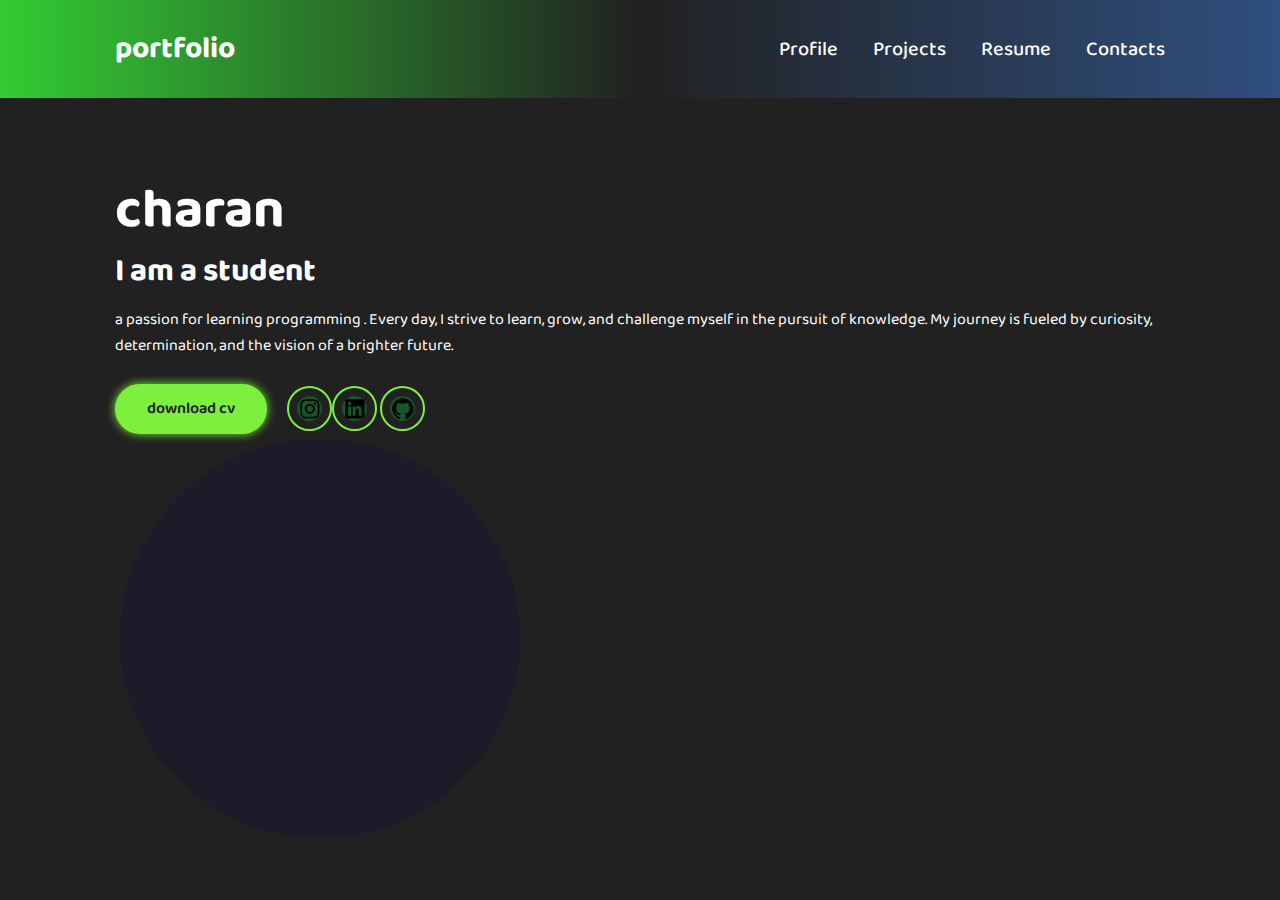
<file: index.html>
<!DOCTYPE html>
<html lang="en">

<head>
    <meta charset="UTF-8">
    <meta name="viewport" content="width=device-width, initial-scale=1.0">
    <title>Document</title>
    <link rel="stylesheet" href="style.css" class="css">
    <!-- <link href='<LINK_TO_DOWNLOADED_FONT_CSS>' rel='stylesheet'> -->
</head>

<body>
    <nav class="navbar">
        <a href="/" class="logo">portfolio</a>
        <ul class"list">
            <li><a href="profile.html" class="" active>Profile</a></li>
            <li><a href="projects.html">Projects</a></li>
            <li><a href="resume.html">Resume</a></li>
            <li><a href="contacts.html">Contacts</a></li>
        </ul>
        <!-- <hr> -->
    </nav>

    <section class="home">
        <div class="info">
            <h1> charan</h1>
            <h2>I am a student</h2>
            <p>a passion for learning programming . Every day, I strive to learn, grow, and challenge myself in the
                pursuit of knowledge. My journey is fueled by curiosity, determination, and the vision of a brighter
                future.
            </p>
            <div class="button">
                <a href="resume.html" class="btn">download cv</a>
                <div class="sci">
                    <a href="www.instagram.com"><img src="insta.png" height="25" " </a>
    <a href="www.linkedin.com"><img src=" linkedin.png" height="25px"></a>
                    <a href="www.github.com"><img src="github.png" height="25px"></a>
                    <!-- <a href=""></a> -->
                </div>
            </div>
            <div class="img-box">
                <div class="img-item">
                    <!-- <img src="img.jpg"  alt="charan" class="img"> -->
                </div>
            </div>
        </div>
    </section>
</body>

</html>
</file>
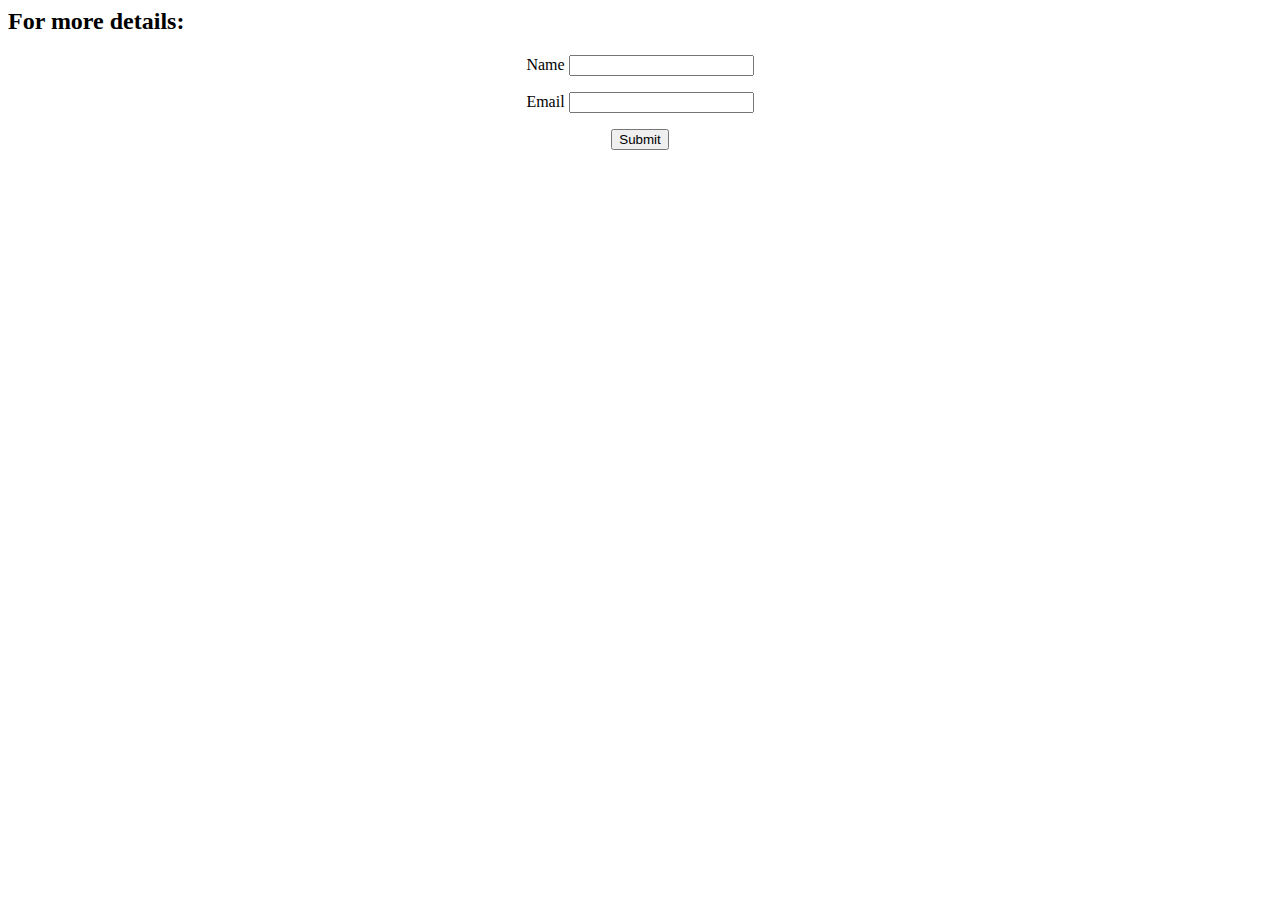
<file: contacts.html>
<html>
    <head>
        <meta charset="UTF-8">
        <meta name="viewport" content="width=device-width, initial-scale=1.0">
        </head>
        <body>
            <h2>For more details: </h2>

<form action="post">
    <p align="center"><label for=""name">Name</label>
    <input type="text" id="name" name="name" required>
    <br></p>
    <p align="center"><label for=""email">Email</label>
    <input type="text" id="email" name="email" required>
    <br>
    </p>
    <p align="center"><input type="submit" value="Submit"></p>
        </body>
</html>
</file>
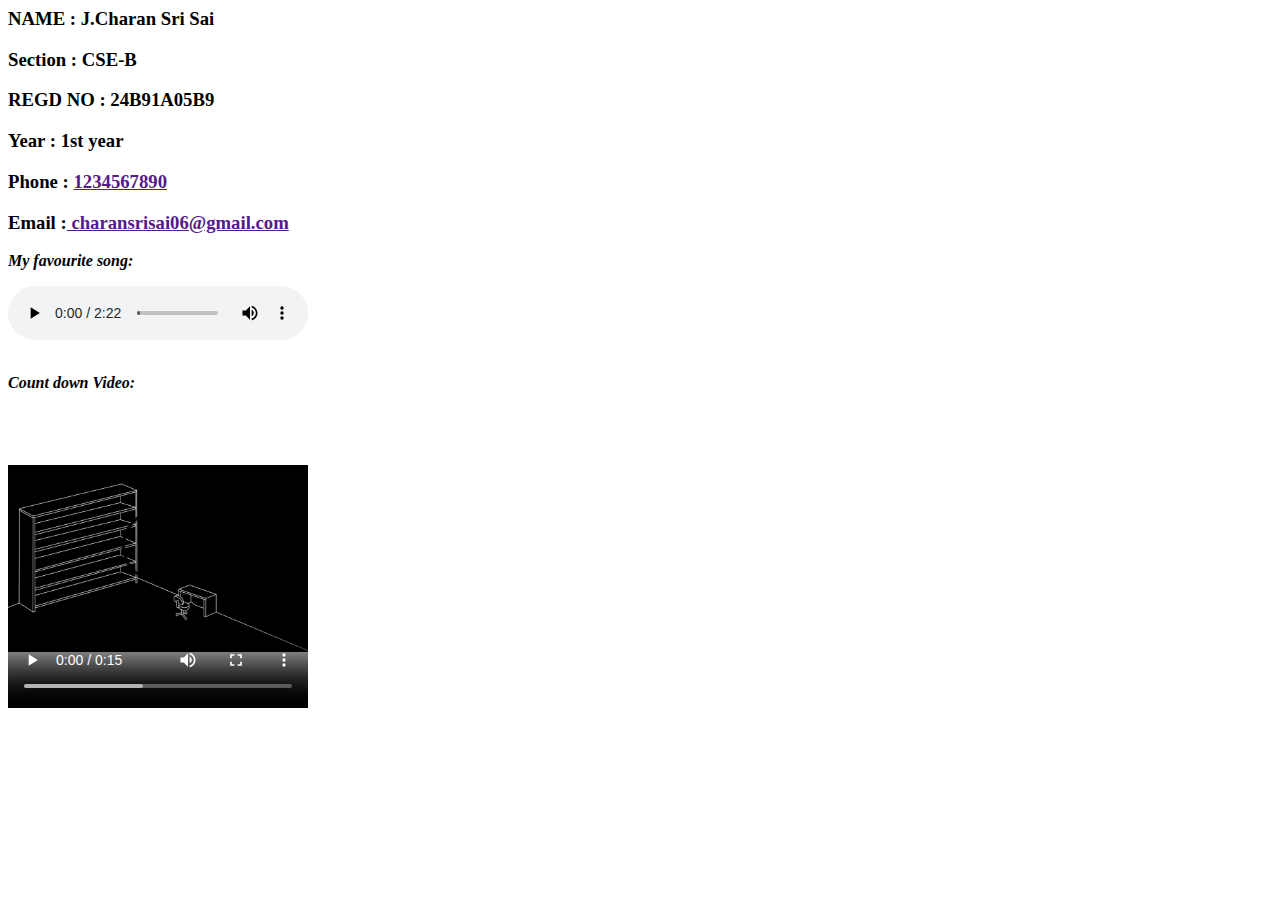
<file: profile.html>
<html>
    <!-- <html lang="en"> -->
        <head>
            <meta charset="UTF-8">
            <meta name="viewport" content="width=device-width, initial-scale=1.0">
            </head>
        <body>
            <h3>NAME : J.Charan Sri Sai</h3>
            <h3>Section : CSE-B</h3>
            <h3>REGD NO : 24B91A05B9</h3>
            <h3>Year : 1st year</h3>
            <h3>Phone : <a href="">1234567890</a></h3>
            <h3>Email :<a href=""> charansrisai06@gmail.com</a></h3>
<p><em><b>My favourite song:</b></em></p>
<audio src="dark.mp3" controls ></audio>
<br><br>
<p><em><b>Count down Video:</b></em></p>
<video src="vid.mp4" controls width="300" height="300" poster="thumb.jpg"></video>
        </body>
    
</html>
</file>
<file: style.css>
@import url('https://fonts.googleapis.com/css2?family=Baloo+Bhai+2:wght@400..800&family=Poppins:ital,wght@0,100;0,200;0,300;0,400;0,500;0,600;0,700;0,800;0,900;1,100;1,200;1,300;1,400;1,500;1,600;1,700;1,800;1,900&display=swap');

* {
  margin: 0;
  padding: 0;
  box-sizing: border-box;
  font-family: "Baloo Bhai 2", sans-serif;
}

body {
  background-color: #212121;
}

a {
  color: white;
  text-decoration: none;
}

.navbar {
  position: fixed;
  top: 0;
  left: 0;
  width: 100%;
  padding: 25px 9%;
  background: linear-gradient(to right, #33cc33, #212121, #2f4f7f);
  display: flex;
  justify-content: space-between;
  align-items: center;
  z-index: 100;
}

ul li {
  list-style: none;
  margin-left: 35px;
}

ul {
  display: flex;
}

.logo {
  font-size: 30px;
  font-weight: 700;
}

a {
  font-size: 20px;
  font-weight: 500;
  transition: 0.5s;
}

li:hover a, li.active a {
  color: #7cf03d;
}

.home {
  display: flex;
  justify-content: space-between;
  align-items: center;
  height: 100vh;
  padding: 100px 9% 0;
  color: #fff;
}

.left {
  width: 40%;
}

.right {
  width: 60%;
}

.img {
  height: 200px;
  width: 200px;
  border-radius: 50%;
  display: inline-block;
}

.img img {
  position: relative;
  top: 20px;
  left: 0;
  height: 200px;
  width: 200px;
  border-radius: 50%;
  object-fit: cover;
}

.info h1 {
  padding: 10px 0px 0px 0px;
  font-size: 55px;
}

.info h2 {
  font-size: 32px;
  margin-top: -10px;
}

.info p {
  font-size: 16px;
  margin: 10px 0 25px;
}

.button {
  display: flex;
  align-items: center;
}

.btn {
  display: inline-block;
  padding: 10px 30px;
  background-color: #7cf03d;
  border: 2px solid #7cf03d;
  border-radius: 40px;
  box-shadow: 0 0 10px #7cf03d;
  font-size: 16px;
  color: #1f242d;
  font-weight: 600;
  transition: 0.5s;
}

.btn:hover {
  background-color: transparent;
  color: #7cf03d;
}

.sci {
  margin-left: 20px;
}

.sci a {
  display: inline-flex;
  padding: 8px;
  border: 2px solid #7cf03d;
  border-radius: 50%;
  transition: 0.5s;
}

.sci a:hover {
  background-color: #7cf03d;
  color: #1f242d;
  box-shadow: 0 0 10px #7cf03d;
}

.img-box {
  width: 32vw;
  height: 32vw;
  border-radius: 50%;
  padding: 5px;
}

.img-item {
  width: 100%;
  height: 100%;
  background: #1e1a2a;
  border-radius: 50%;
  position: relative;
  display: flex;
  justify-content: center;
  z-index: 1;
  overflow: hidden;
}

.img-box img {
  position: absolute;
  display: block;
  width: 85%;
  object-fit: cover;
  top: 30px;
  /* border:2px solid #7cf03d; */
}

.sci a img {
  color: #fff;
  background-color: rgba(6, 157, 56, 0.432);
  border-radius: 50%;
}
.sci i{
    color:greenyellow;
}
.left .img{
    height:200px;
    width:200px; 
    border-radius:50%;
    display:inline-block;
    /* border:2px solid #7cf03d; */
    animation:border-animate 2s infinite;
    
}
@keyframes border-animate{
    0%{
        border-color:#7cf03d
    }
    50%{
        border-color: #3c3;
    }
    100%{
        border-color: #7cf03d;
    }
}
.img img {
  position: relative;
  top: 20px;
  left: 0;
  height: 200px;
  width: 200px;
  border-radius: 50%;
  object-fit: cover;
  transition: transform 0.5s ease;
}

.img img:hover {
  transform: scale(1.1); 
}


.menu-icon {
  font-size: 30px;
  cursor: pointer;
  color: white;
  display: none; 
}

.sidebar {
  position: fixed;
  top: 0;
  right: -250px; 
  width: 250px;
  height: 100%;
  background-color: #333;
  transition: right 0.3s ease;
  z-index: 200;
  padding-top: 60px; 
}

.sidebar.active {
  right: 0; 
}

.sidebar .close-btn {
  font-size: 30px;
  color: white;
  background: none;
  border: none;
  cursor: pointer;
  position: absolute;
  top: 20px;
  right: 20px;
}

.sidebar ul {
  list-style: none;
  padding: 20px;
  display:flex;
  flex-direction: column;
}

.sidebar ul li {
  margin: 15px 0;
  border-bottom: 1px solid #7cf03d; 
  border-radius: 5px; 
  transition: background 0.3s; 
}

.sidebar ul li a {
  color: white;
  text-decoration: none;
  font-size: 18px;
  display: block; 
  padding: 10px; 
}

.sidebar ul li:hover {
  background-color: #444; 
}


@media (max-width: 768px) {
  .menu-icon {
    display: block;
  }

  .navbar .list {
    display: none;
  }

  .home {
    flex-direction: column; 
    align-items: center;
  }

  .left, .right {
    width: 100%; 
    text-align: center;
  }

  .img {
    width: 80%; 
    height: auto;
  }

  .img img {
    width: 100%; 
    height: auto; 
    border-radius: 10px; 
  }

  .sci {
    display: flex;
    justify-content: center; 
    margin-top: 20px; 
  }

  .sci a {
    margin: 0 10px; 
    color: white; 
    font-size: 24px; 
    transition: color 0.3s; 
  }

  .sci a:hover {
    color: #7cf03d; 
  }
}


@media (min-width: 769px) {
  .menu-icon {
    display: none; 
  }

  .navbar .list {
    display: flex;
  }
}


body {
  animation: fadeIn 0.5s ease-in-out; 
}

@keyframes fadeIn {
  from {
    opacity: 0;
  }
  to {
    opacity: 1;
  }
}


.animated-border {
  border: 5px solid transparent; 
  animation: border-animate 2s infinite; 
}

@keyframes border-animate {
  0% {
    border-color: #7cf03d;
  }
  50% {
    border-color: #3c3;
  }
  100% {
    border-color: #7cf03d;
  }
}
</file>
